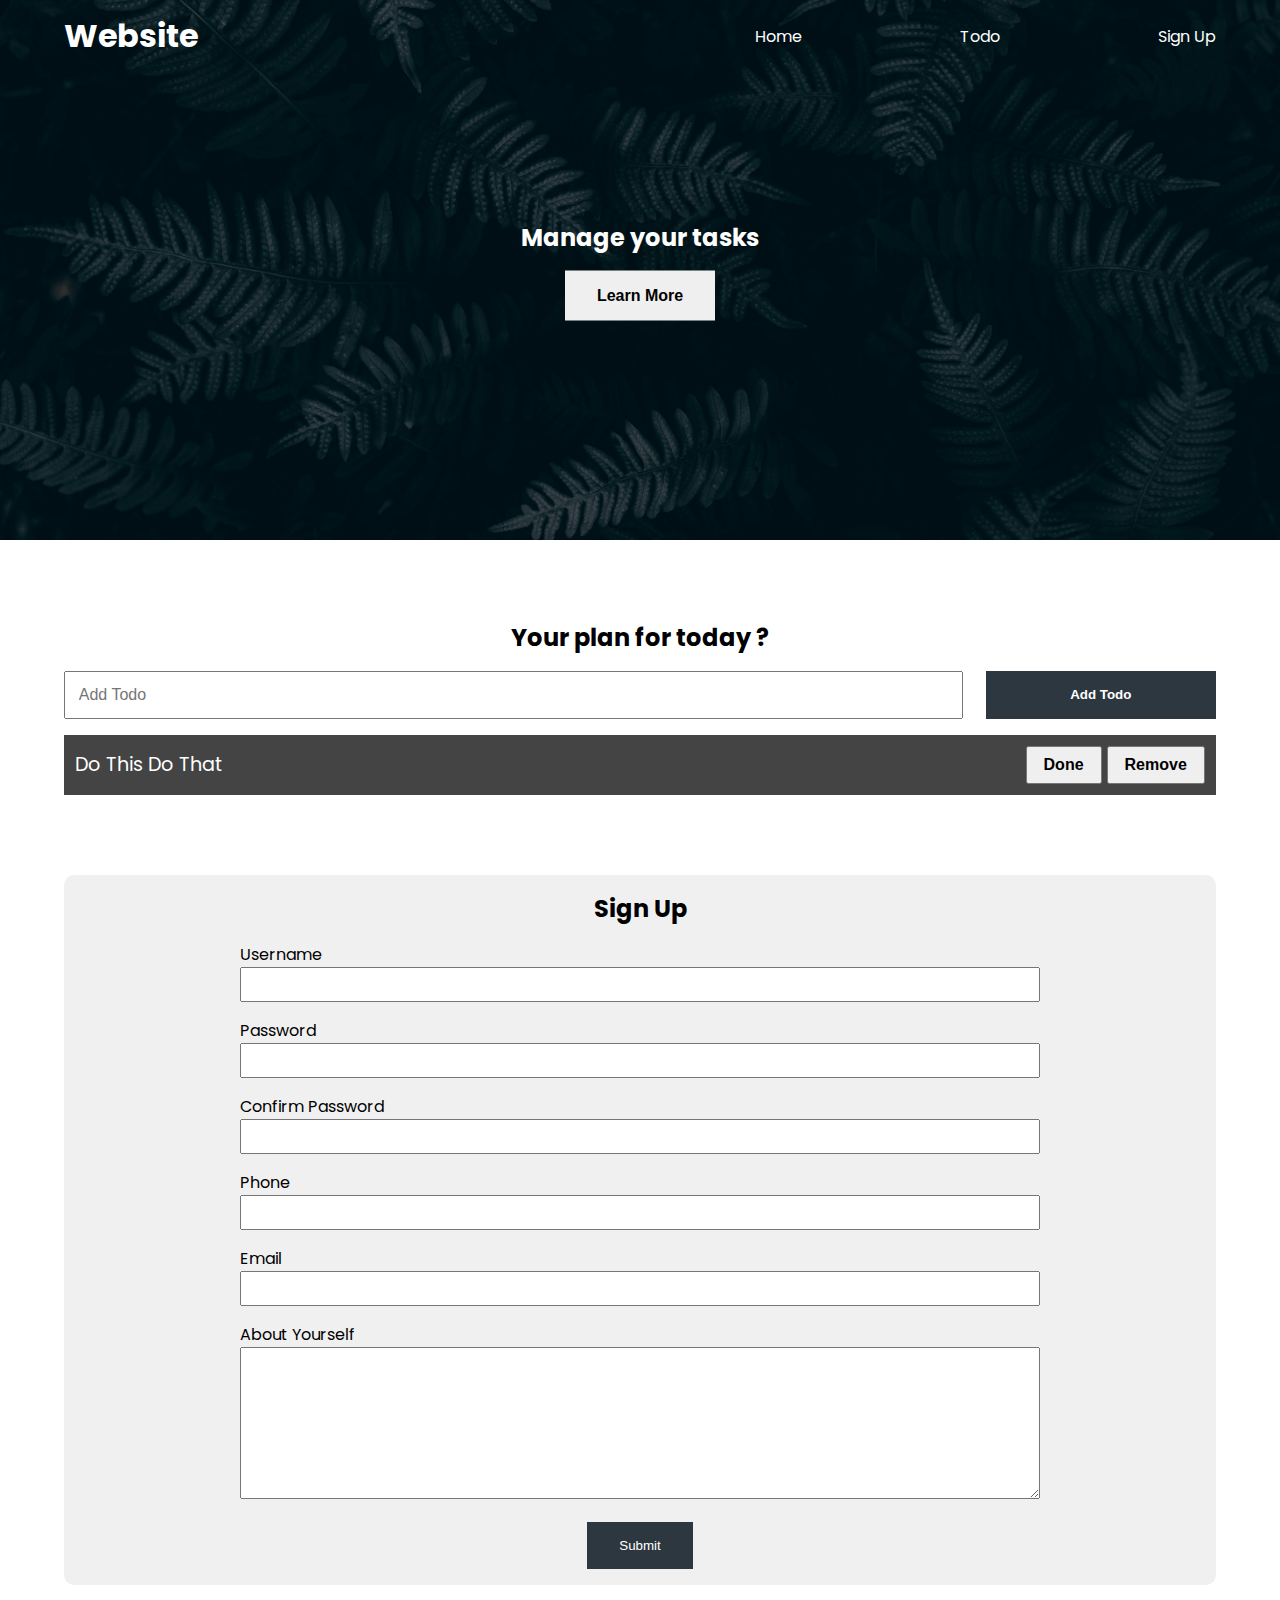
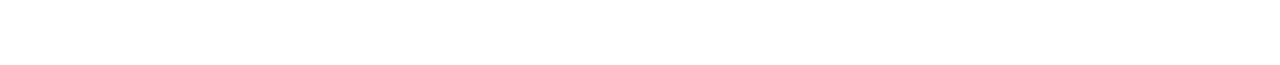
<file: PART1/dom-tutorial/index.html>
<!DOCTYPE html>
<html lang="en">
  <head>
    <meta charset="UTF-8" />
    <meta http-equiv="X-UA-Compatible" content="IE=edge" />
    <meta name="viewport" content="width=device-width, initial-scale=1.0" />
    <link rel="stylesheet" href="./style.css" />
    <!-- <script src="./102.js" defer></script> -->
    <!-- <script src="./103.js" defer></script> -->
    <!-- <script src="./104.js" defer></script> -->
    <!-- <script src="./105.js" defer></script> -->
    <!-- <script src="./106.js" defer></script> -->
    <!-- <script src="./107.js" defer></script> -->
    <!-- <script src="./108.js" defer></script> -->
    <!-- <script src="./109.js" defer></script> -->
    <!-- <script src="./110.js" defer></script> -->
    <!-- <script src="./112.js" defer></script> -->
    <!-- <script src="./113.js" defer></script> -->
    <!-- <script src="./114.js" defer></script> -->
    <!-- <script src="./115.js" defer></script> -->
    <!-- <script src="./116.js" defer></script> -->
    <!-- <script src="./117.js" defer></script> -->
    <!-- <script src="./118.js" defer></script> -->
    <!-- <script src="./119.js" defer></script> -->
    <!-- <script src="./120.js" defer></script> -->
    <!-- <script src="./121.js" defer></script> -->
    <!-- <script src="./127.js" defer></script> -->
    <!-- <script src="./129.js" defer></script> -->
    <!-- <script src="./130.js" defer></script> -->
    <script src="./131.js" defer></script>
    <title>My Website</title>
  </head>
  <body>
    <header class="header">
      <nav class="nav container">
        <h1 class="logo">Website</h1>
        <ul class="nav-items">
          <li class="nav-item"><a href="#home">Home</a></li>
          <li class="nav-item"><a href="">Todo</a></li>
          <li class="nav-item"><a href="">Sign Up</a></li>
        </ul>
      </nav>
      <div class="headline">
        <h2 id="main-heading">Manage your tasks <span style="display: none">Hello</span></h2>
        <!-- <button class="btn btn-headline" onclick = "console.log('You clicked me')">Learn More</button> -->
        <button class="btn btn-headline">Learn More</button>
      </div>
    </header>

    <section class="section-todo container">
      <h2>Your plan for today ?</h2>
      <!-- todo form  -->
      <form class="form-todo">
        <input type="text" name="" id="" placeholder="Add Todo" />
        <input type="submit" value="Add Todo" class="btn" />
      </form>

      <ul class="todo-list">
        <li>
          <span class="text">Do this do that</span>
          <div class="todo-buttons">
            <button class="todo-btn done">Done</button>
            <button class="todo-btn remove">Remove</button>
          </div>
        </li>
        <!-- <li>item 1</li>
        <li>item 2</li>
        <li>item 3</li>
        <li>item 4</li>
        <li>item 5</li> -->
        <!-- <li class="first-todo">todo 1</li> -->
        <!-- <li>
          <span class="text">Do this do that</span>
          <div class="todo-buttons">
            <button class="todo-btn done">Done</button>
            <button class="todo-btn remove">Remove</button>
          </div>
        </li> -->
      </ul>
    </section>

    <section class="section-signup container">
      <h2>Sign Up</h2>
      <form class="signup-form">
        <div class="form-group">
          <label for="username">Username</label>
          <input type="text" name="username" id="username" />
        </div>
        <div class="form-group">
          <label for="password">Password</label>
          <input type="password" name="password" id="password" />
        </div>
        <div class="form-group">
          <label for="confirmPassword">Confirm Password</label>
          <input type="password" name="confirmPassword" id="confirmPassword" />
        </div>
        <div class="form-group">
          <label for="phone">Phone</label>
          <input type="text" name="phone" id="phone" />
        </div>
        <div class="form-group">
          <label for="email">Email</label>
          <input type="email" name="email" id="email" />
        </div>
        <div class="form-group">
          <label for="about">About Yourself</label>
          <textarea name="about" id="about" cols="30" rows="10"></textarea>
        </div>
        <button type="submit" class="btn signup-btn">Submit</button>
      </form>
    </section>
  </body>
</html>
</file>
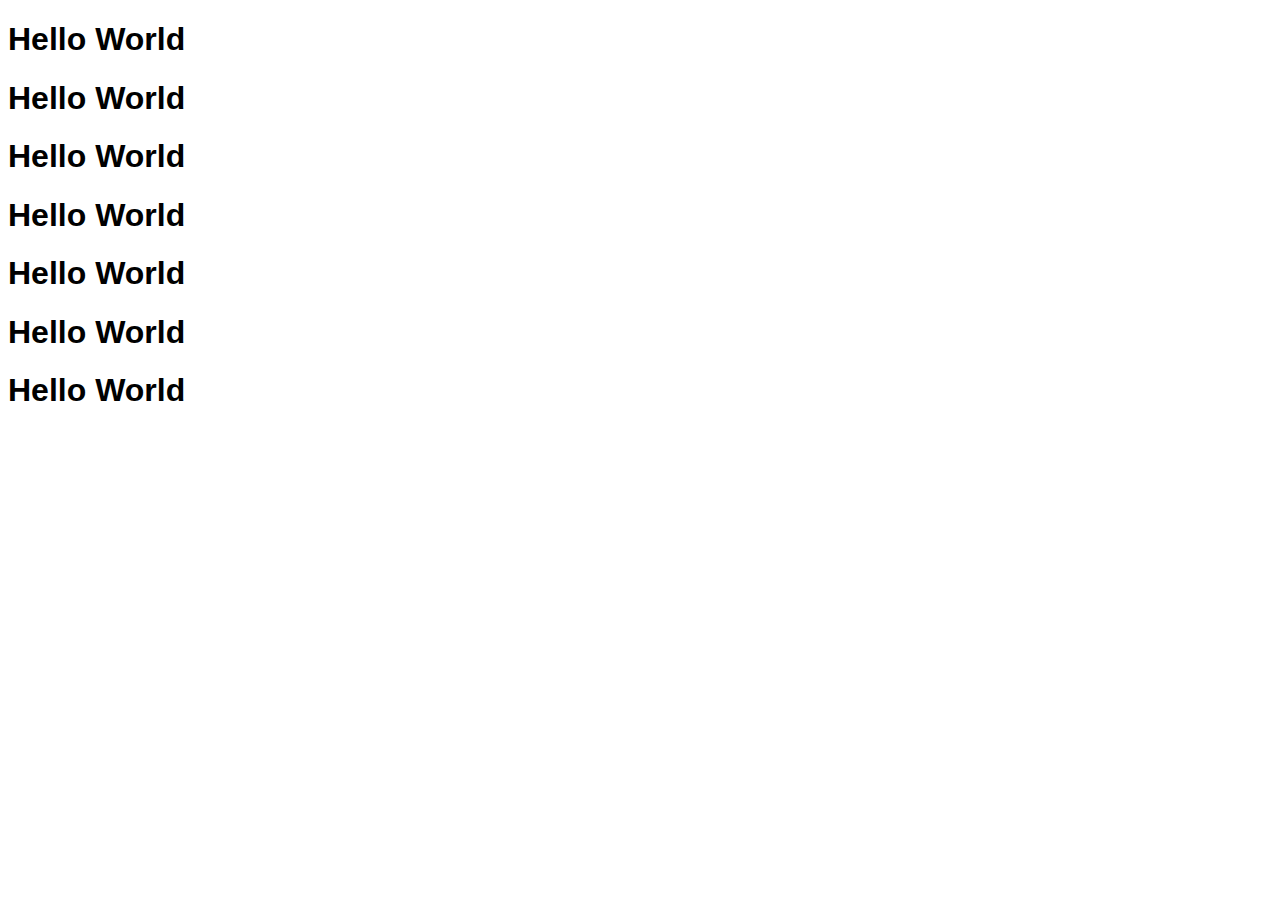
<file: PART1/dom-tutorial/callback-demo.html>
<!DOCTYPE html>
<html lang="en">
<head>
    <meta charset="UTF-8">
    <meta name="viewport" content="width=device-width, initial-scale=1.0">
    <style>
        body{
            font-family: arial, sans-serif;
        }
    </style>
    <script src="./133.js" defer></script>
    <title>Document</title>
</head>
<body>
    <h1 class="heading1">Hello World</h1>
    <h1 class="heading2">Hello World</h1>
    <h1 class="heading3">Hello World</h1>
    <h1 class="heading4">Hello World</h1>    
    <h1 class="heading5">Hello World</h1>
    <h1 class="heading6">Hello World</h1>
    <h1 class="heading7">Hello World</h1>
</body>
</html>
</file>
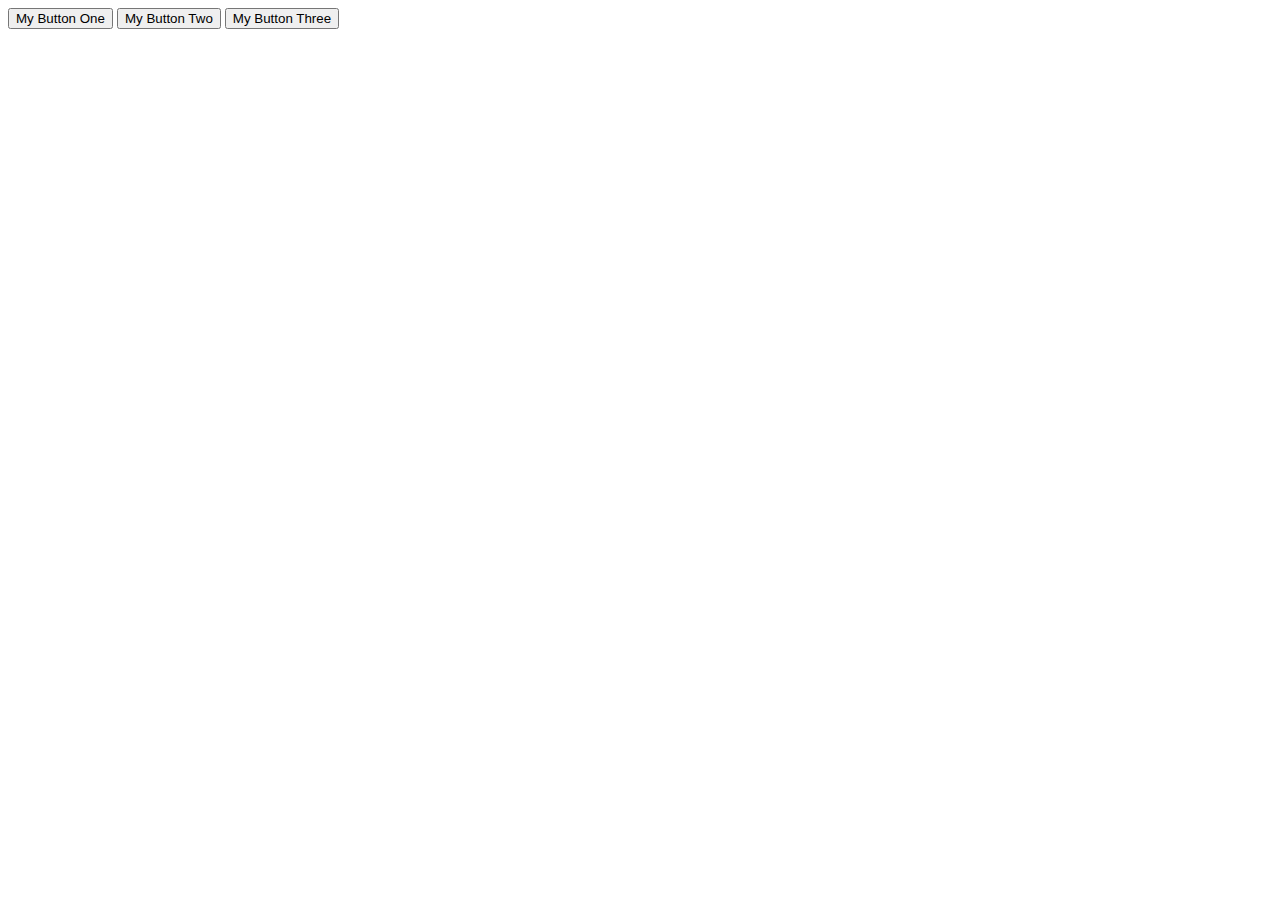
<file: PART1/dom-tutorial/clickEvent.html>
<!DOCTYPE html>
<html lang="en">
<head>
    <meta charset="UTF-8">
    <meta name="viewport" content="width=device-width, initial-scale=1.0">
    <!-- <script src="./122.js" defer></script> -->
    <!-- <script src="./123.js" defer></script> -->
    <!-- <script src="./124.js" defer></script> -->
    <script src="./125.js" defer></script>
    <title>click event</title>
</head>
<body>
    <div class="my-buttons">
        <button id="one">My Button One</button>
        <button id="two">My Button Two</button>
        <button id="three">My Button Three</button>
    </div>
</body>
</html>
</file>
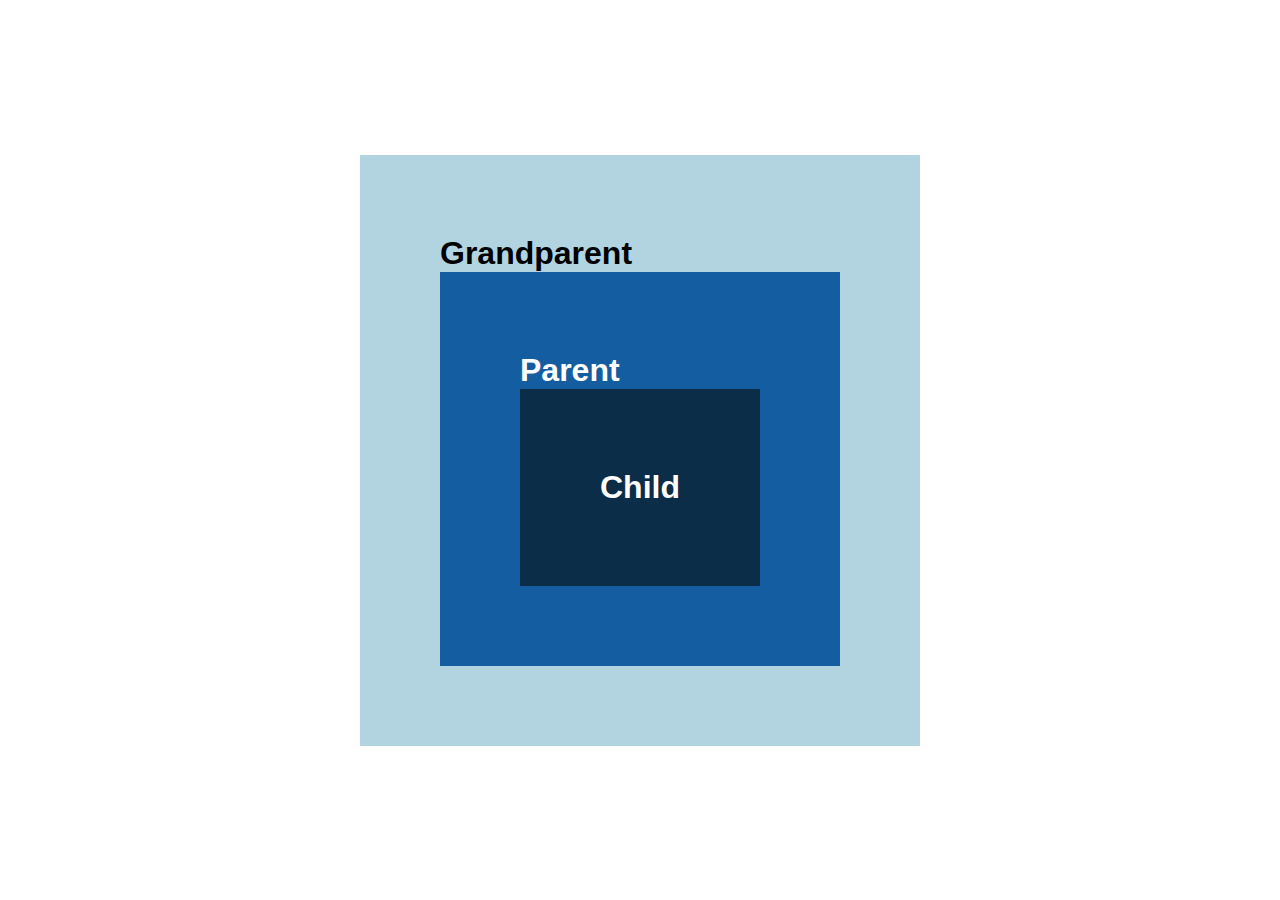
<file: PART1/dom-tutorial/event-bubbling-capturing.html>
<!-- event bubbling / event propogation
event capturing
event delegation -->

<!DOCTYPE html>
<html lang="en">
<head>
    <meta charset="UTF-8">
    <meta name="viewport" content="width=device-width, initial-scale=1.0">
    <link rel="stylesheet" href="evt-bcd.css">
    <script src="./128.js" defer></script>
    <title>Event Bubbling | Capturing | delegation</title>
</head>
<body>
    <main>
        <div class="grandparent box">
            Grandparent
            <div class="parent box">
                Parent
                <div class="child box">Child</div>
            </div>
        </div>
    </main>
</body>
</html>
</file>
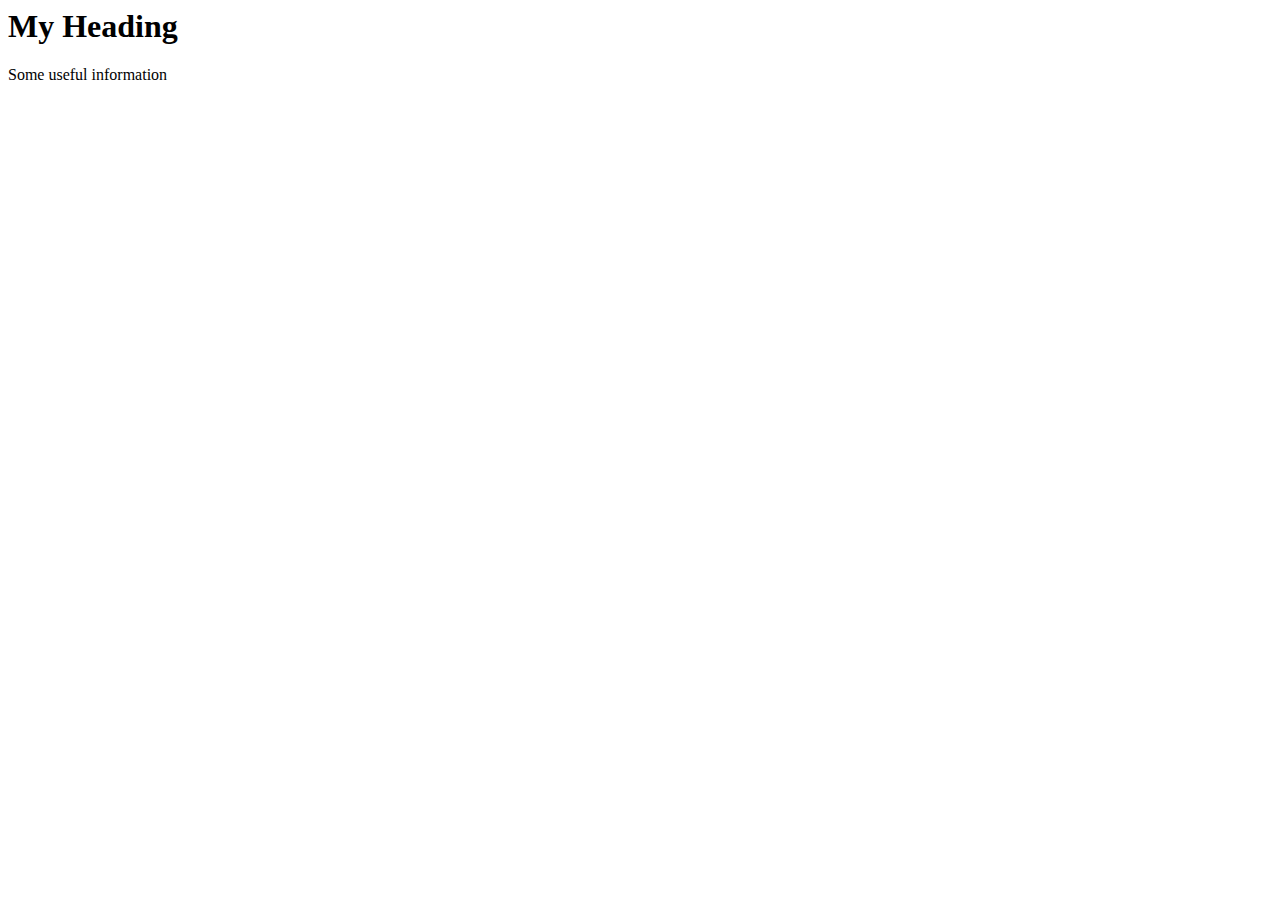
<file: PART1/dom-tutorial/index2.html>
<html>
    <head>
        <title>Dom traversing</title>
        <script src="./111.js" defer></script>
    </head>
    <body>
        <div class="container">
            <h1>My Heading</h1>
            <p>Some useful information</p>
        </div>
    </body>
</html>
</file>
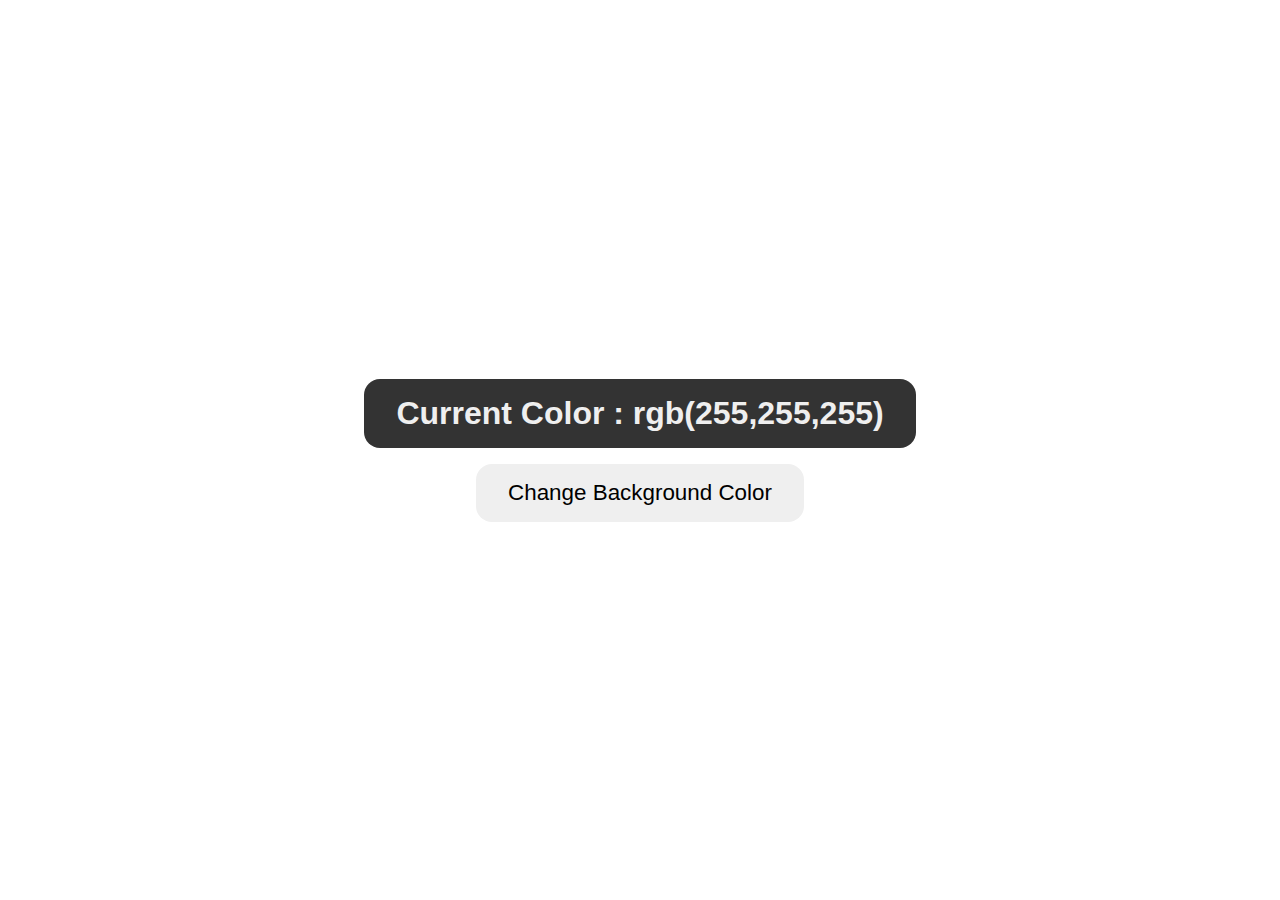
<file: PART1/dom-tutorial/little-demo.html>
<!DOCTYPE html>
<html lang="en">
<head>
    <meta charset="UTF-8">
    <meta name="viewport" content="width=device-width, initial-scale=1.0">
    <link rel="stylesheet" href="./little-demo.css">
    <!-- <script src="./126.js" defer></script> -->
    <!-- <script src="./127.js" defer></script> -->
    <title>Random Colors</title>
</head>
<body>
    <main>
        <div class="container">
            <h1>Current Color : <span class="current-color">rgb(255,255,255)</span></h1>
            <button>Change Background Color</button>
        </div>
    </main>
</body>
</html>
</file>
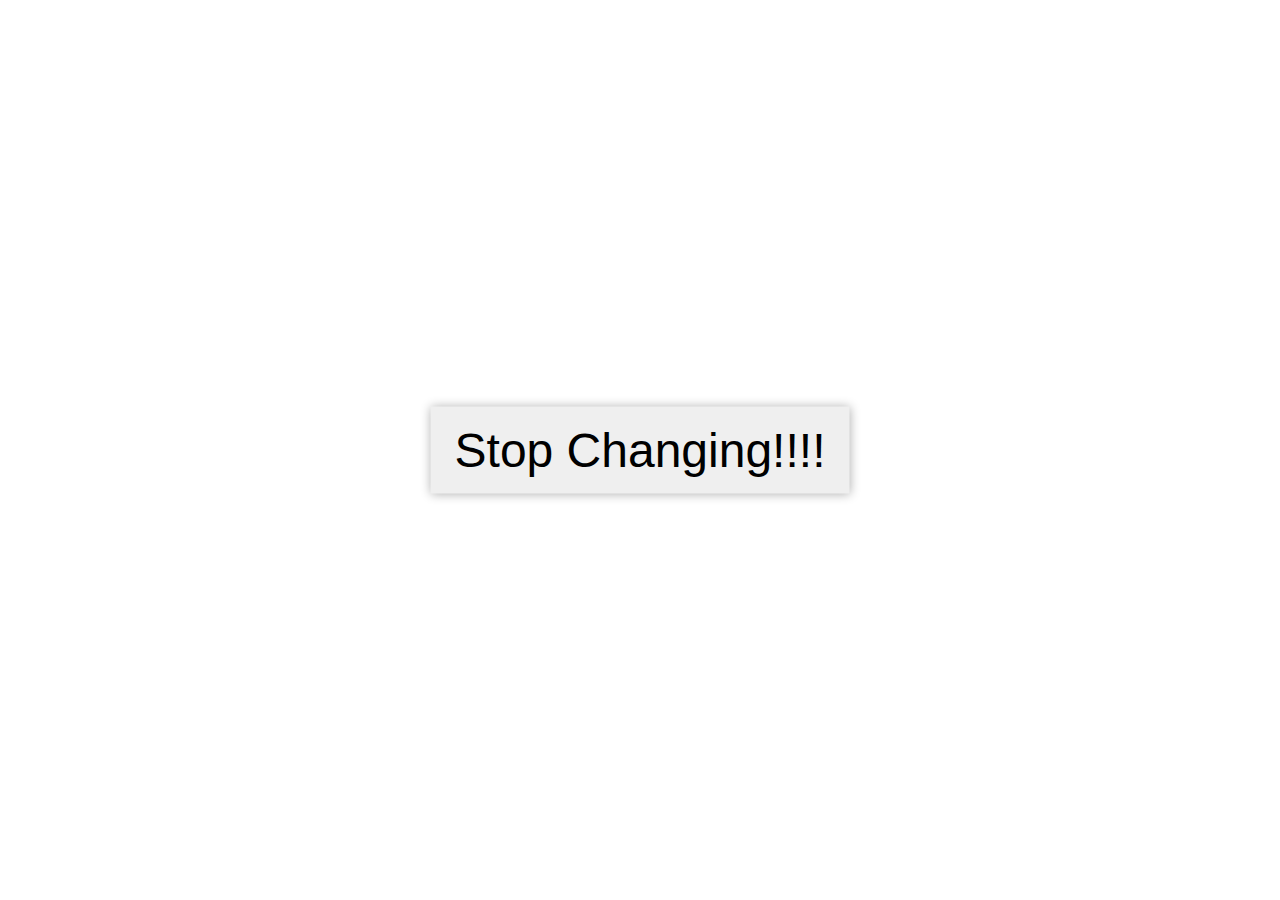
<file: PART1/dom-tutorial/setInterval.html>
<!DOCTYPE html>
<html lang="en">
<head>
    <meta charset="UTF-8">
    <meta name="viewport" content="width=device-width, initial-scale=1.0">
    <link rel="stylesheet" href="setInterval.css">
    <!-- <script src="./131.js" defer></script> -->
    <!-- <script src="./132.js" defer></script> -->
    <title>Set Interval Example</title>
</head>
<body>
    <button>Stop Changing!!!!</button>
</body>
</html>
</file>
<file: PART1/dom-tutorial/style.css>
@import url("https://fonts.googleapis.com/css2?family=Poppins:wght@200;300;400;500;600;700&display=swap");

* {
  box-sizing: border-box;
  padding: 0;
  margin: 0;
}

body {
  font-family: "Poppins", sans-serif;
}

a {
  text-decoration: none;
  color: white;
}

.header {
  position: relative;
  min-height: 60vh;
  background: url("./bg-image.jpg");
  background-position: center;
  background-repeat: no-repeat;
  background-size: cover;
  color: white;
}

.bg-dark {
  background: #000;
  color: #eee;
}

.bg-dark {
  background: #000;
  color: #eee;
}

.container {
  max-width: 1200px;
  margin: auto;
  width: 90%;
}
.nav {
  min-height: 8vh;
  display: flex;
  justify-content: space-between;
  align-items: center;
}

.nav-items {
  width: 40%;
  display: flex;
  list-style-type: none;
  justify-content: space-between;
}
.headline {
  text-align: center;
  position: absolute;
  top: 50%;
  left: 50%;
  transform: translate(-50%, -50%);
}

.btn {
  display: inline-block;
  outline: none;
  border: none;
  cursor: pointer;
}

.btn-headline {
  padding: 1rem 2rem;
  font-size: 1rem;
  margin-top: 1rem;
  font-weight: 600;
}

.section-todo {
  margin-top: 5rem;
  text-align: center;
}


.form-todo {
  min-height: 5vh;
  display: flex;
  justify-content: space-between;
  margin-top: 1rem;
}

.form-todo input {
  min-height: 100%;
}
.form-todo input[type="text"] {
  width: 78%;
  padding: 0.8rem;
  font-size: 1rem;
  font-weight: 400;
}
.form-todo input[type="submit"] {
  width: 20%;
  background: rgb(44, 55, 63);
  color: white;
  font-weight: bold;
}

.todo-list {
  text-align: left;
  font-size: 1.2rem;
  list-style-type: none;
}
.todo-list li {
  padding: 0.7rem;
  background: #444;
  color: white;
  margin-top: 1rem;
  text-transform: capitalize;
  display: flex;
  justify-content: space-between;
  align-items: center;
}
.todo-btn {
  /* min-height: 100%; */
  padding: 0.5rem 1rem;
  font-size: 1rem;
  font-weight: bold;
  cursor: pointer;
}
.section-signup {
  margin: 5rem auto;
  text-align: center;
  background: rgb(240, 240, 240);
  border-radius: 10px;
  padding: 1rem;
}
.signup-form {
  max-width: 800px;
  width: 95%;
  text-align: left;
  margin: auto;
}
.signup-form label {
  display: block;
}
.signup-form input {
  display: block;
  width: 100%;
  padding: 0.5rem;
}
.form-group {
  margin-top: 1rem;
}
.signup-form textarea {
  width: 100%;
}
.signup-btn {
  background: rgb(44, 55, 63);
  color: white;
  padding: 1rem 2rem;
  display: block;
  margin: auto;
  margin-top: 1rem;
}
</file>
<file: PART1/dom-tutorial/evt-bcd.css>
*{
    padding: 0;
    margin: 0;
    box-sizing: border-box;
}

body{
    font-family: arial,sans-serif;
}

main{
    display: flex;
    justify-content: center;
    align-items: center;
    height: 100vh;    
}

.box{
    min-width: 100px;
    min-height: 100px;
    padding: 5rem;
    color: white;
    font-weight: bold;
    font-size: 2rem;
    cursor: pointer;
}

.grandparent{
    background: #b1d4e0;
    color: black;
}

.parent{
    background: #145da0;
}

.child{
    background: #0c2d48;
}
</file>
<file: PART1/dom-tutorial/little-demo.css>
*{
    box-sizing: border-box;
    padding: 0;
    margin: 0;
}

body{
    font-family: Arial, Helvetica, sans-serif;
}

main{
    min-height: 100vh;
    display: flex;
    justify-content: center;
    align-items: center;
    text-align: center;    
}

h1{
    padding: 1rem 2rem;
    background-color: #333;
    color: #efefef;
    border-radius: 1rem;
}

button{
    padding: 1rem 2rem;
    font-size: 1.4rem;
    border-radius: 1rem;
    cursor: pointer;
    margin-top: 1rem;
    border: none;
    outline: none;
    transition: background 0.4s;
}

button:hover{
    background: rgb(214,214,214);
}
</file>
<file: PART1/dom-tutorial/setInterval.css>
button {
    position: absolute;
    top: 50%;
    left: 50%;
    transform: translate(-50%, -50%);
    padding: 1rem 1.5rem;
    border: none;
    outline: none;
    cursor: pointer;
    font-size: 3rem;
    box-shadow: 0px 0px 10px rgba(0,0,0,0.322);
    transition: all 0.4s;
}

button:hover{
    box-shadow: 0px 0px 15px rgba(0,0,0,0.438);
}
</file>
